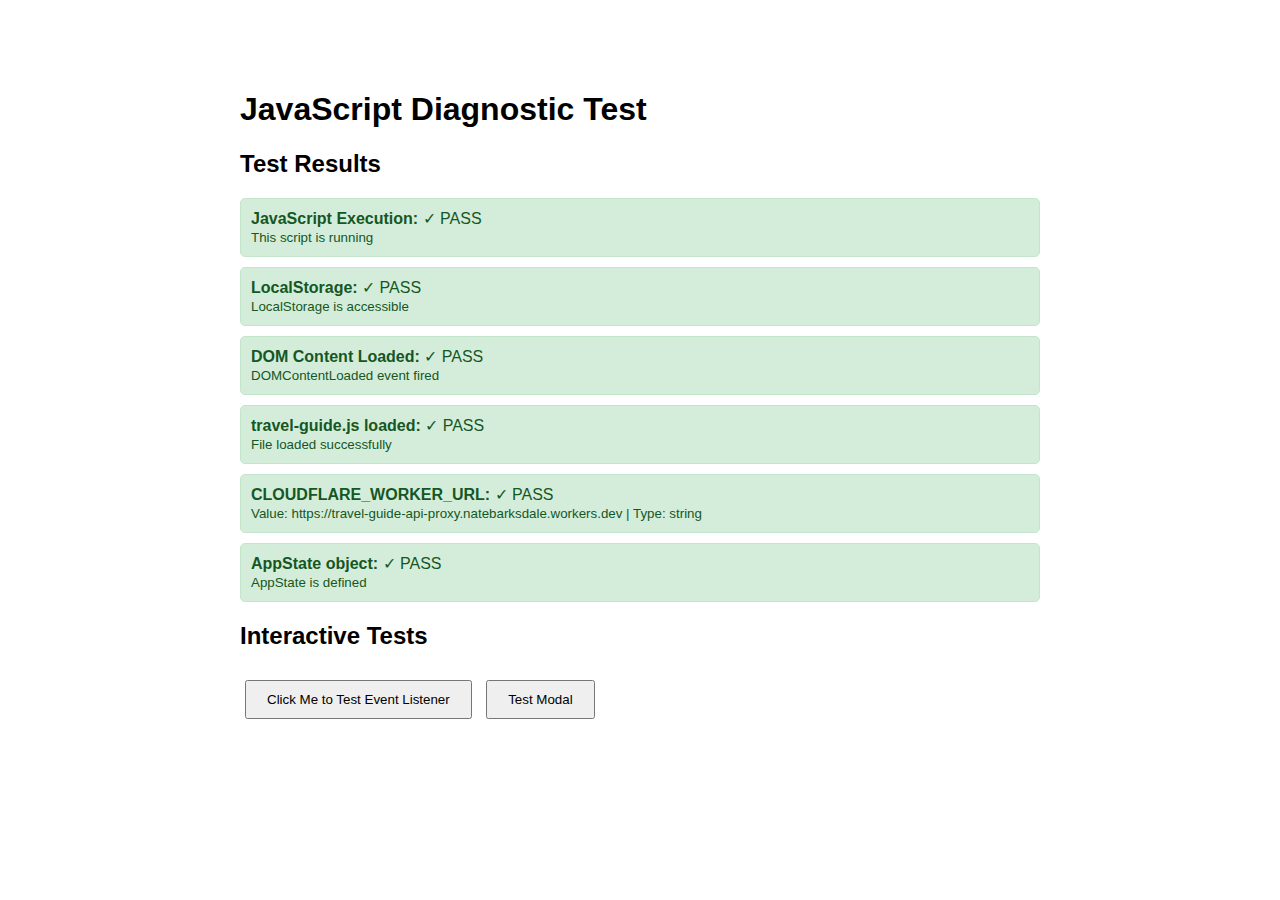
<file: test-diagnostic.html>
<!DOCTYPE html>
<html lang="en">
<head>
    <meta charset="UTF-8">
    <meta name="viewport" content="width=device-width, initial-scale=1.0">
    <title>Diagnostic Test</title>
    <style>
        body {
            font-family: Arial, sans-serif;
            max-width: 800px;
            margin: 50px auto;
            padding: 20px;
        }
        .test-result {
            padding: 10px;
            margin: 10px 0;
            border-radius: 5px;
        }
        .pass {
            background: #d4edda;
            border: 1px solid #c3e6cb;
            color: #155724;
        }
        .fail {
            background: #f8d7da;
            border: 1px solid #f5c6cb;
            color: #721c24;
        }
        button {
            padding: 10px 20px;
            margin: 10px 5px;
            cursor: pointer;
        }
        #testModal {
            display: none;
            position: fixed;
            top: 50%;
            left: 50%;
            transform: translate(-50%, -50%);
            background: white;
            padding: 30px;
            border: 2px solid #333;
            box-shadow: 0 4px 6px rgba(0,0,0,0.3);
            z-index: 1000;
        }
        #overlay {
            display: none;
            position: fixed;
            top: 0;
            left: 0;
            width: 100%;
            height: 100%;
            background: rgba(0,0,0,0.5);
            z-index: 999;
        }
    </style>
</head>
<body>
    <h1>JavaScript Diagnostic Test</h1>

    <div id="results"></div>

    <h2>Interactive Tests</h2>
    <button id="testBtn">Click Me to Test Event Listener</button>
    <button id="modalBtn">Test Modal</button>
    <div id="clickResult"></div>

    <div id="overlay"></div>
    <div id="testModal">
        <h3>Modal Works!</h3>
        <p>If you see this, modals are working correctly.</p>
        <button id="closeModal">Close</button>
    </div>

    <script>
        const results = [];

        function addResult(test, passed, details = '') {
            results.push({ test, passed, details });
            displayResults();
        }

        function displayResults() {
            const container = document.getElementById('results');
            container.innerHTML = '<h2>Test Results</h2>';
            results.forEach(r => {
                const div = document.createElement('div');
                div.className = `test-result ${r.passed ? 'pass' : 'fail'}`;
                div.innerHTML = `<strong>${r.test}:</strong> ${r.passed ? '✓ PASS' : '✗ FAIL'} ${r.details ? `<br><small>${r.details}</small>` : ''}`;
                container.appendChild(div);
            });
        }

        // Test 1: JavaScript is running
        addResult('JavaScript Execution', true, 'This script is running');

        // Test 2: DOM is loaded
        document.addEventListener('DOMContentLoaded', () => {
            addResult('DOM Content Loaded', true, 'DOMContentLoaded event fired');
        });

        // Test 3: Can access the travel-guide.js file
        const script = document.createElement('script');
        script.src = 'travel-guide.js?v=' + Date.now();
        script.onload = () => {
            addResult('travel-guide.js loaded', true, 'File loaded successfully');

            // Test 4: Check CLOUDFLARE_WORKER_URL
            if (typeof CLOUDFLARE_WORKER_URL !== 'undefined') {
                const isString = typeof CLOUDFLARE_WORKER_URL === 'string';
                const hasHttps = CLOUDFLARE_WORKER_URL && CLOUDFLARE_WORKER_URL.startsWith('https://');
                addResult('CLOUDFLARE_WORKER_URL', isString && hasHttps,
                    `Value: ${CLOUDFLARE_WORKER_URL} | Type: ${typeof CLOUDFLARE_WORKER_URL}`);
            } else {
                addResult('CLOUDFLARE_WORKER_URL', false, 'Variable not defined');
            }

            // Test 5: Check if AppState exists
            if (typeof AppState !== 'undefined') {
                addResult('AppState object', true, 'AppState is defined');
            } else {
                addResult('AppState object', false, 'AppState not found');
            }
        };
        script.onerror = () => {
            addResult('travel-guide.js loaded', false, 'Failed to load file');
        };
        document.head.appendChild(script);

        // Test 6: Event listeners
        document.getElementById('testBtn').addEventListener('click', () => {
            document.getElementById('clickResult').innerHTML = '<div class="test-result pass">✓ Event listener works!</div>';
            addResult('Button Click Event', true, 'Event listener attached and fired successfully');
        });

        // Test 7: Modal functionality
        const modalBtn = document.getElementById('modalBtn');
        const modal = document.getElementById('testModal');
        const overlay = document.getElementById('overlay');
        const closeBtn = document.getElementById('closeModal');

        modalBtn.addEventListener('click', () => {
            modal.style.display = 'block';
            overlay.style.display = 'block';
            addResult('Modal Open', true, 'Modal opened successfully');
        });

        closeBtn.addEventListener('click', () => {
            modal.style.display = 'none';
            overlay.style.display = 'none';
        });

        overlay.addEventListener('click', () => {
            modal.style.display = 'none';
            overlay.style.display = 'none';
        });

        // Test 8: LocalStorage
        try {
            localStorage.setItem('test', 'value');
            const value = localStorage.getItem('test');
            localStorage.removeItem('test');
            addResult('LocalStorage', value === 'value', 'LocalStorage is accessible');
        } catch(e) {
            addResult('LocalStorage', false, 'LocalStorage error: ' + e.message);
        }
    </script>
</body>
</html>
</file>
